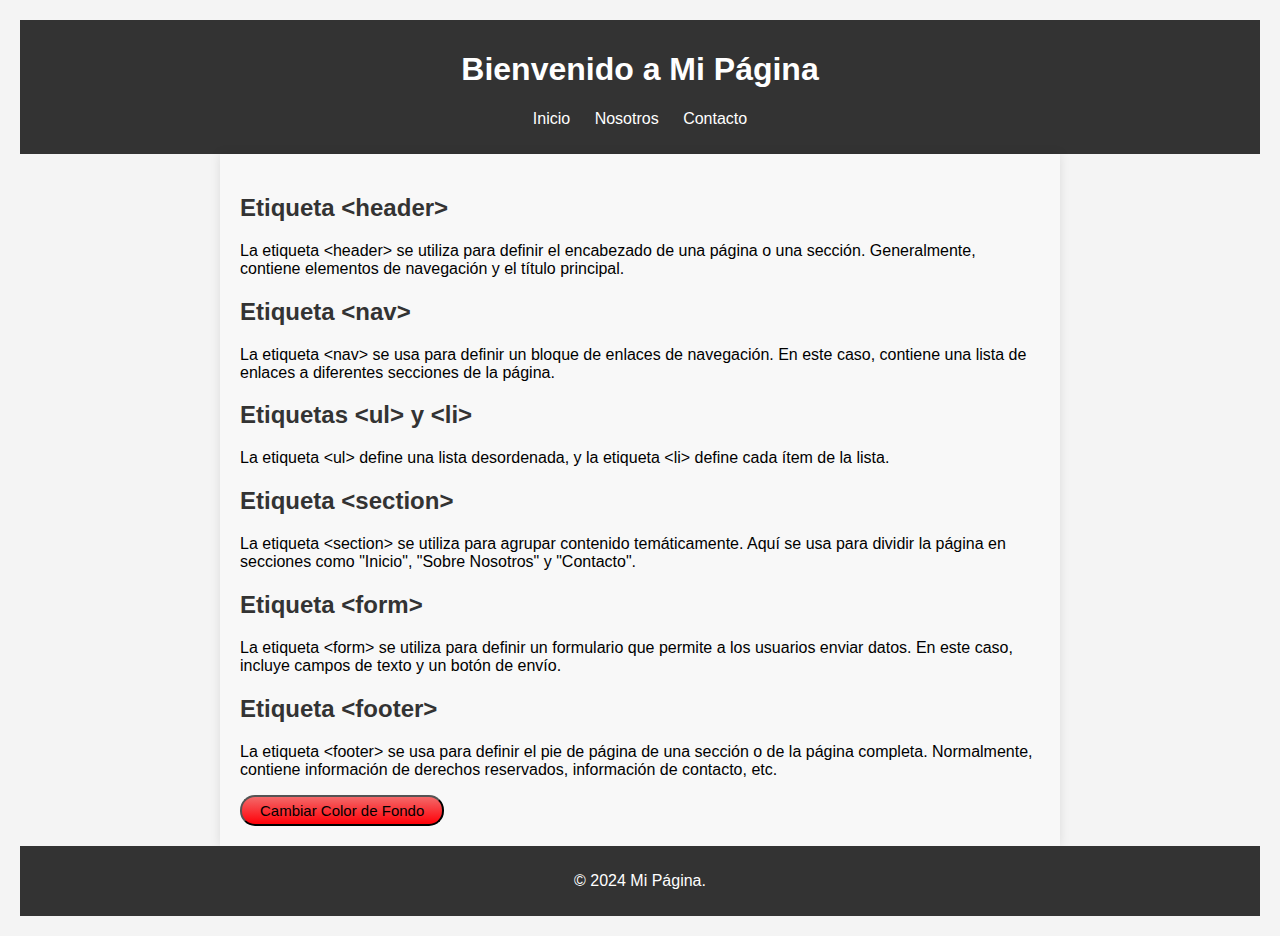
<file: pagina_practica/index.html>
<!DOCTYPE html>
<html lang="en">
<head>
    <meta charset="UTF-8">
    <meta name="viewport" content="width=device-width, initial-scale=1.0">
    <title>Ejemplo de Página HTML</title>
    <link rel="stylesheet" href="styles.css">
    <script src="script.js" defer></script>

</head>
<body>
    <header>
        <h1>Bienvenido a Mi Página</h1>
        <nav>
            <ul>
                <li><a href="#inicio">Inicio</a></li>
                <li><a href="#nosotros">Nosotros</a></li>
                <li><a href="#contacto">Contacto</a></li>
            </ul>
        </nav>
    </header>

    <div class="container">
        <section id="explicacion-header">
            <h2>Etiqueta &lt;header&gt;</h2>
            <p>La etiqueta &lt;header&gt; se utiliza para definir el encabezado de una página o una sección. Generalmente, contiene elementos de navegación y el título principal.</p>
        </section>

        <section id="explicacion-nav">
            <h2>Etiqueta &lt;nav&gt;</h2>
            <p>La etiqueta &lt;nav&gt; se usa para definir un bloque de enlaces de navegación. En este caso, contiene una lista de enlaces a diferentes secciones de la página.</p>
        </section>

        <section id="explicacion-ul-li">
            <h2>Etiquetas &lt;ul&gt; y &lt;li&gt;</h2>
            <p>La etiqueta &lt;ul&gt; define una lista desordenada, y la etiqueta &lt;li&gt; define cada ítem de la lista.</p>
        </section>

        <section id="explicacion-section">
            <h2>Etiqueta &lt;section&gt;</h2>
            <p>La etiqueta &lt;section&gt; se utiliza para agrupar contenido temáticamente. Aquí se usa para dividir la página en secciones como "Inicio", "Sobre Nosotros" y "Contacto".</p>
        </section>

        <section id="explicacion-form">
            <h2>Etiqueta &lt;form&gt;</h2>
            <p>La etiqueta &lt;form&gt; se utiliza para definir un formulario que permite a los usuarios enviar datos. En este caso, incluye campos de texto y un botón de envío.</p>
        </section>

        <section id="explicacion-footer">
            <h2>Etiqueta &lt;footer&gt;</h2>
            <p>La etiqueta &lt;footer&gt; se usa para definir el pie de página de una sección o de la página completa. Normalmente, contiene información de derechos reservados, información de contacto, etc.</p>
        </section>

        <button id="change-color-btn">Cambiar Color de Fondo</button>

    </div>

    <footer>
        <p>&copy; 2024 Mi Página.</p>
    </footer>
</body>
</html>
</file>
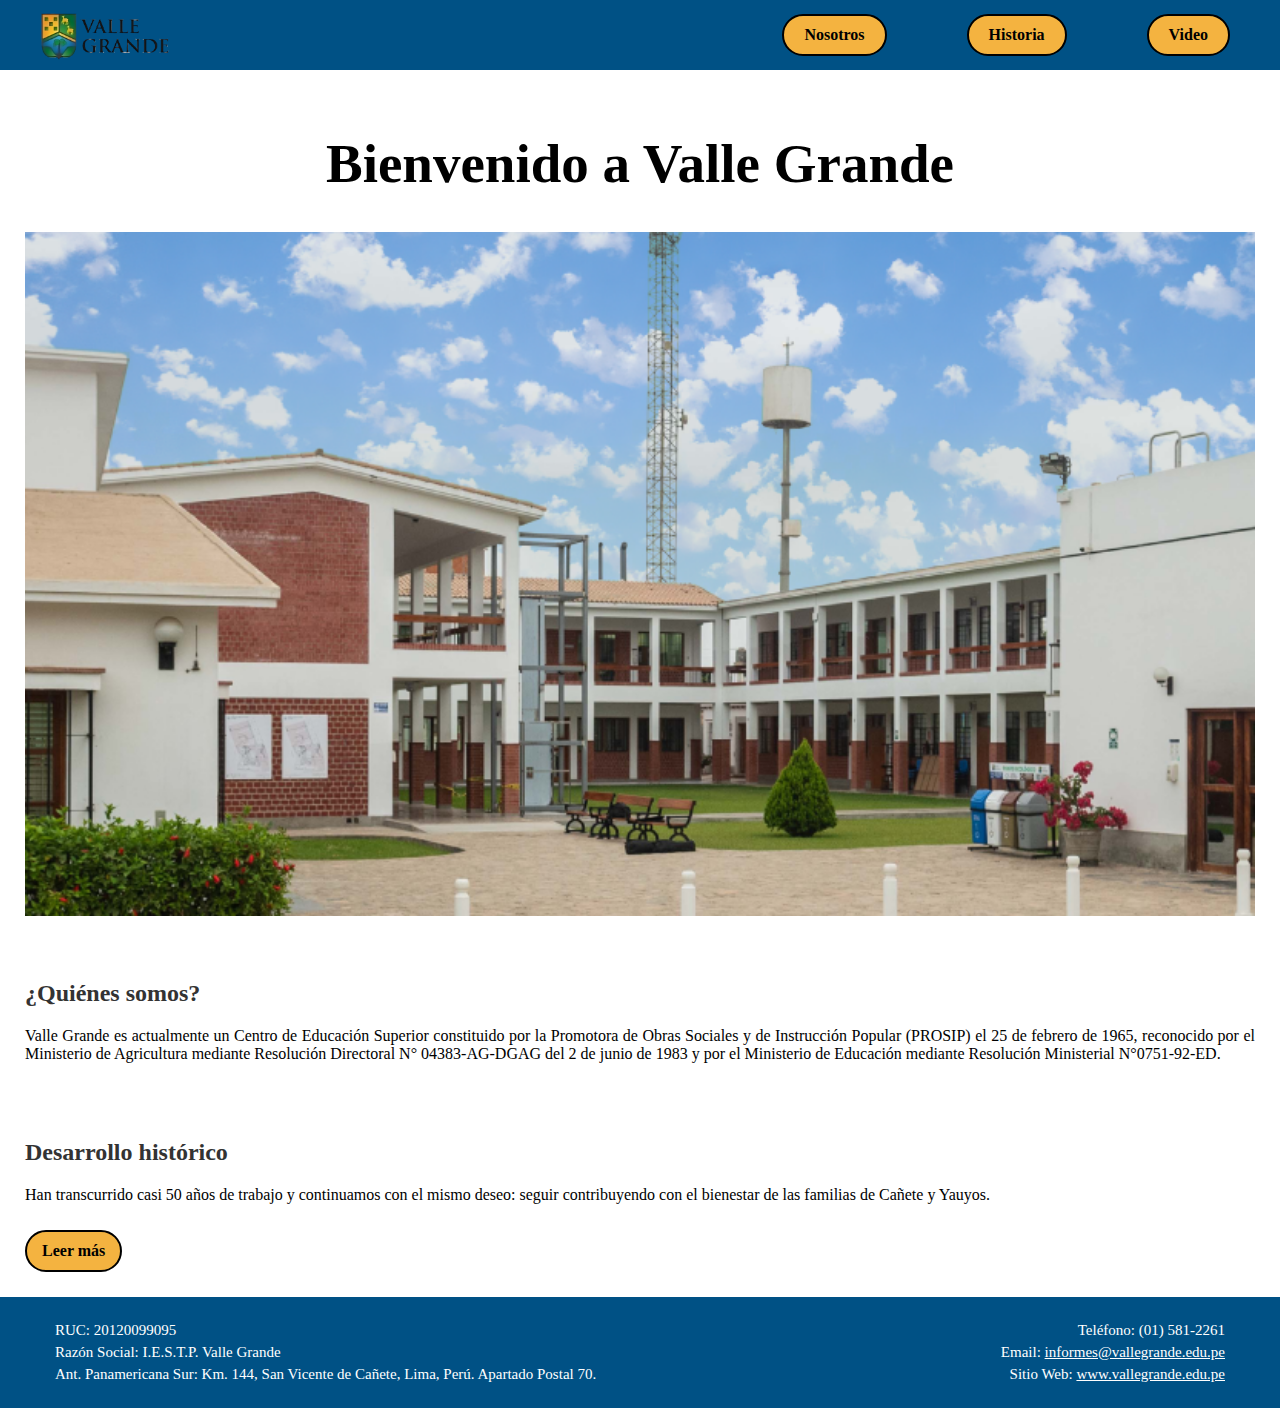
<file: paginaValleGrande/index.html>
<!DOCTYPE html>
<html lang="es">

<head>
    <meta charset="UTF-8">
    <meta name="viewport" content="width=device-width, initial-scale=1.0">
    <title>Valle Grande</title>
    <link rel="stylesheet" href="styles.css">
</head>

<body>
    <header>
        <nav class="barnav">
            <img src="img/logoVG.png" alt="Logo de Valle Grande">
            <div class="nav-links">
                <a href="#nosotros">Nosotros</a>
                <a href="#historia">Historia</a>
                <a href="#video">Video</a>
            </div>
        </nav>
    </header>

    <section>
        <h1>Bienvenido a Valle Grande</h1>
        <img src="img/institutoValleGrande.png" alt="Imagen de Valle Grande">
    </section>

    <section id="nosotros">
        <h2>¿Quiénes somos?</h2>
        <p>Valle Grande es actualmente un Centro de Educación Superior constituido por la Promotora de Obras Sociales
            y de Instrucción Popular (PROSIP) el 25 de febrero de 1965, reconocido por el Ministerio de Agricultura
            mediante Resolución Directoral N° 04383-AG-DGAG del 2 de junio de 1983 y por el Ministerio de Educación
            mediante Resolución Ministerial N°0751-92-ED.</p>
    </section>

    <section id="historia">
        <h2>Desarrollo histórico</h2>
        <p>Han transcurrido casi 50 años de trabajo y continuamos con el mismo deseo: seguir contribuyendo con el
            bienestar de las familias de Cañete y Yauyos.</p>
            <a href="https://vallegrande.edu.pe/nosotros/" class="read-more">Leer más</a>
    </section>

    <footer>
        <div class="footer-content">
            <div class="footer-left">
                <p>RUC: 20120099095</p>
                <p>Razón Social: I.E.S.T.P. Valle Grande</p>
                <p>Ant. Panamericana Sur: Km. 144, San Vicente de Cañete, Lima, Perú. Apartado Postal 70.</p>
            </div>
            <div class="footer-right">
                <p>Teléfono: (01) 581-2261</p>
                <p>Email: <a href="mailto:informes@vallegrande.edu.pe">informes@vallegrande.edu.pe</a></p>
                <p>Sitio Web: <a href="http://www.vallegrande.edu.pe">www.vallegrande.edu.pe</a></p>
            </div>
        </div>
    </footer>
</body>
</html>
</file>
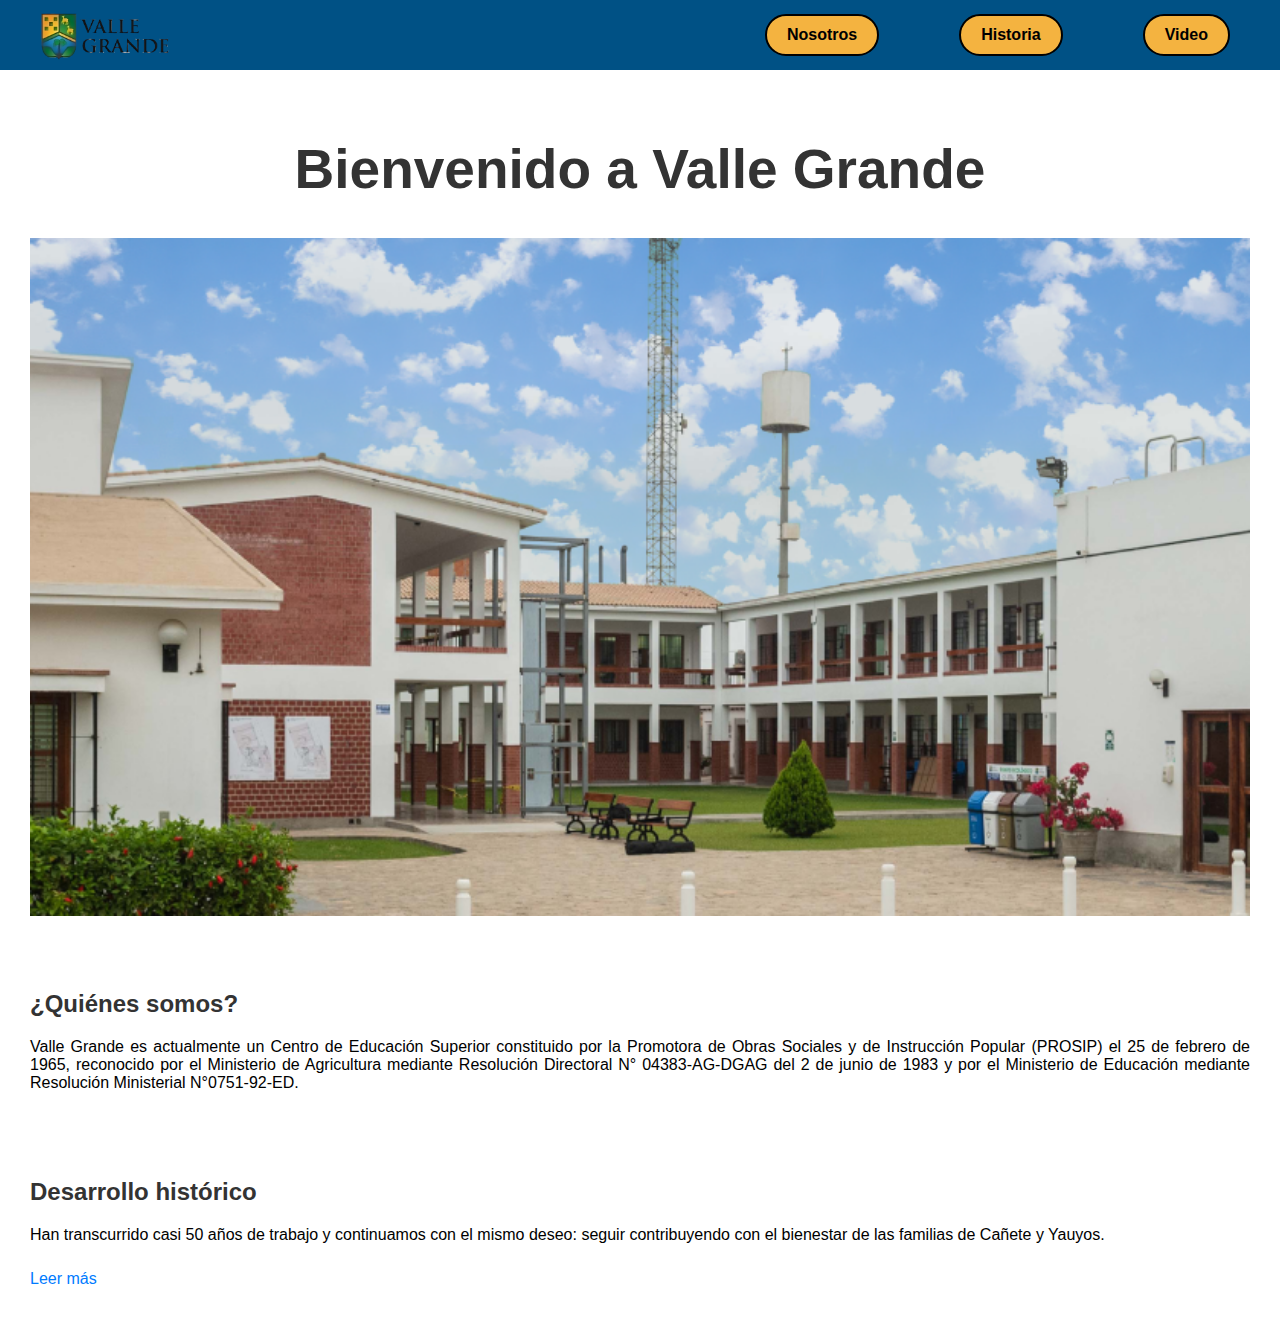
<file: pagVG/index.html>
<!DOCTYPE html>
<html lang="es">

<head>
    <meta charset="UTF-8">
    <meta name="viewport" content="width=device-width, initial-scale=1.0">
    <title>Valle Grande</title>
    <link rel="stylesheet" href="styles.css">
</head>

<body>
    <header>
        <nav class="barnav">
            <img src="img/logoValleGrande.png" alt="Logo de Valle Grande">
            <div class="nav-links">
                <a href="#nosotros">Nosotros</a>
                <a href="#historia">Historia</a>
                <a href="#video">Video</a>
            </div>
        </nav>
    </header>

    <section>
        <h1>Bienvenido a Valle Grande</h1>
        <img src="img/instVG.png" alt="Imagen de Valle Grande">
    </section>

    <section id="nosotros">
        <h2>¿Quiénes somos?</h2>
        <p>Valle Grande es actualmente un Centro de Educación Superior constituido por la Promotora de Obras Sociales
            y de Instrucción Popular (PROSIP) el 25 de febrero de 1965, reconocido por el Ministerio de Agricultura
            mediante Resolución Directoral N° 04383-AG-DGAG del 2 de junio de 1983 y por el Ministerio de Educación
            mediante Resolución Ministerial N°0751-92-ED.</p>
    </section>

    <section id="historia">
        <h2>Desarrollo histórico</h2>
        <p>Han transcurrido casi 50 años de trabajo y continuamos con el mismo deseo: seguir contribuyendo con el
            bienestar de las familias de Cañete y Yauyos.</p>
        <a href="#historia">Leer más</a>
    </section>
</body>

</html>
</file>
<file: pagina_practica/styles.css>
body {
    font-family: Arial, sans-serif;
    margin: 20px;
    background-color: #f4f4f4;
}

header {
    background-color: #333;
    color: #fff;
    padding: 10px 0;
    text-align: center;
}

nav ul {
    list-style-type: none;
    padding: 0;
}

nav ul li {
    display: inline;
    margin: 0 10px;
}

nav ul li a {
    color: #fff;
    text-decoration: none;
}

.container {
    max-width: 800px;
    margin: 0 auto;
    background-color: #ffffff67;
    padding: 20px;
    box-shadow: 0 0 10px rgba(0, 0, 0, 0.1);
}

h2 {
    color: #333;
}

code {
    background-color: #f4f4f4;
    padding: 2px 4px;
    border-radius: 3px;
    font-size: 1.1em;
}

button {
    background: linear-gradient(to top, #ff0008, #f36969);
    border-radius: 15px;
    padding: 5px 18px;
    cursor: pointer;
    font-size: 15px;
}

footer {
    text-align: center;
    padding: 10px 0;
    background-color: #333;
    color: #fff;
    position: relative;
    bottom: 0;
    width: 100%;
}
</file>
<file: paginaValleGrande/styles.css>
body {
    margin: 0;
    font-family: 'Times New Roman', Times, serif;}

.barnav {
    display: flex;
    align-items: center;
    justify-content: space-between;
    padding: 10px;
    margin: 0px;
    background-color: #005185; 
}

.barnav img {
    height: 50px;
    margin-left: 30px;
}

.nav-links {
    display: flex;
    margin-right: 40px;
    gap: 80px;
}

.nav-links a {
    text-decoration: none;
    color: #000000;
    font-weight: bold;
    padding: 10px 20px;
    background-color: #F4B340;
    border-radius: 40px;
    border: 2.5px solid black;
}

.nav-links a:hover {
    background-color: #bd7802;
}

section {
    padding: 15px;
    margin: 10px;
}

section img {
    width: 100%;
    height: auto; 
}

h1 {
    font-family: 'Times New Roman', Times, serif;
    font-size: 55px;
    color: #000000;
    text-align: center;
}

h2 {
    color: #333;
}

section p {
    text-align: justify;
}

section a {
    display: inline-block;
    margin-top: 10px;
    text-decoration: none;
    color: #007bff;
}

.read-more {
    padding: 10px 15px;
    font-weight: bold;
    color: #000000;
    background-color: #F4B340;
    text-decoration: none;
    border-radius: 40px;
    border: 2.5px solid black;
}

footer {
    background: #005185;
    color: #fff;
    padding: 20px 0;
    text-align: center;
}

.footer-content {
    display: flex;
    justify-content: space-between;
    max-width: 1200px;
    margin: 0 auto;
    padding: 0 20px;
}

.footer-left, .footer-right {
    flex: 1;
}

.footer-left {
    text-align: left;
}

.footer-right {
    text-align: right;
}

.footer-content p {
    margin: 5px 15px;
    font-size: 15px; 
}

.footer-content a {
    color: #fff;
    text-decoration: underline;
}
</file>
<file: pagVG/styles.css>
body {
    margin: 0;
    font-family: Arial, sans-serif;
}

.barnav {
    display: flex;
    align-items: center;
    justify-content: space-between;
    padding: 10px;
    margin: 0px;
    background-color: #005185; 
}

.barnav img {
    height: 50px; 
    margin-left: 30px;
}

.nav-links {
    display: flex;
    margin-right: 40px;
    gap: 80px;
}

.nav-links a {
    text-decoration: none;
    color: #000000;
    font-weight: bold;
    padding: 10px 20px;
    background-color: #F4B340;
    border-radius: 40px;
    border: 2.5px solid black;
}

.nav-links a:hover {
    background-color: #bd7802;
}

section {
    padding: 20px;
    margin: 10px;
}
section img {
    width: 100%;
    height: auto; /* Mantiene la proporción original */
}

h1 {
    font-size: 55px; /* Tamaño de fuente grande para el título principal */
    color: #333;
    text-align: center; /* Centra el título si lo deseas */
}

h2 {
    color: #333;
}

section p {
    text-align: justify;
}

section a {
    display: inline-block;
    margin-top: 10px;
    text-decoration: none;
    color: #007bff;
}
</file>
